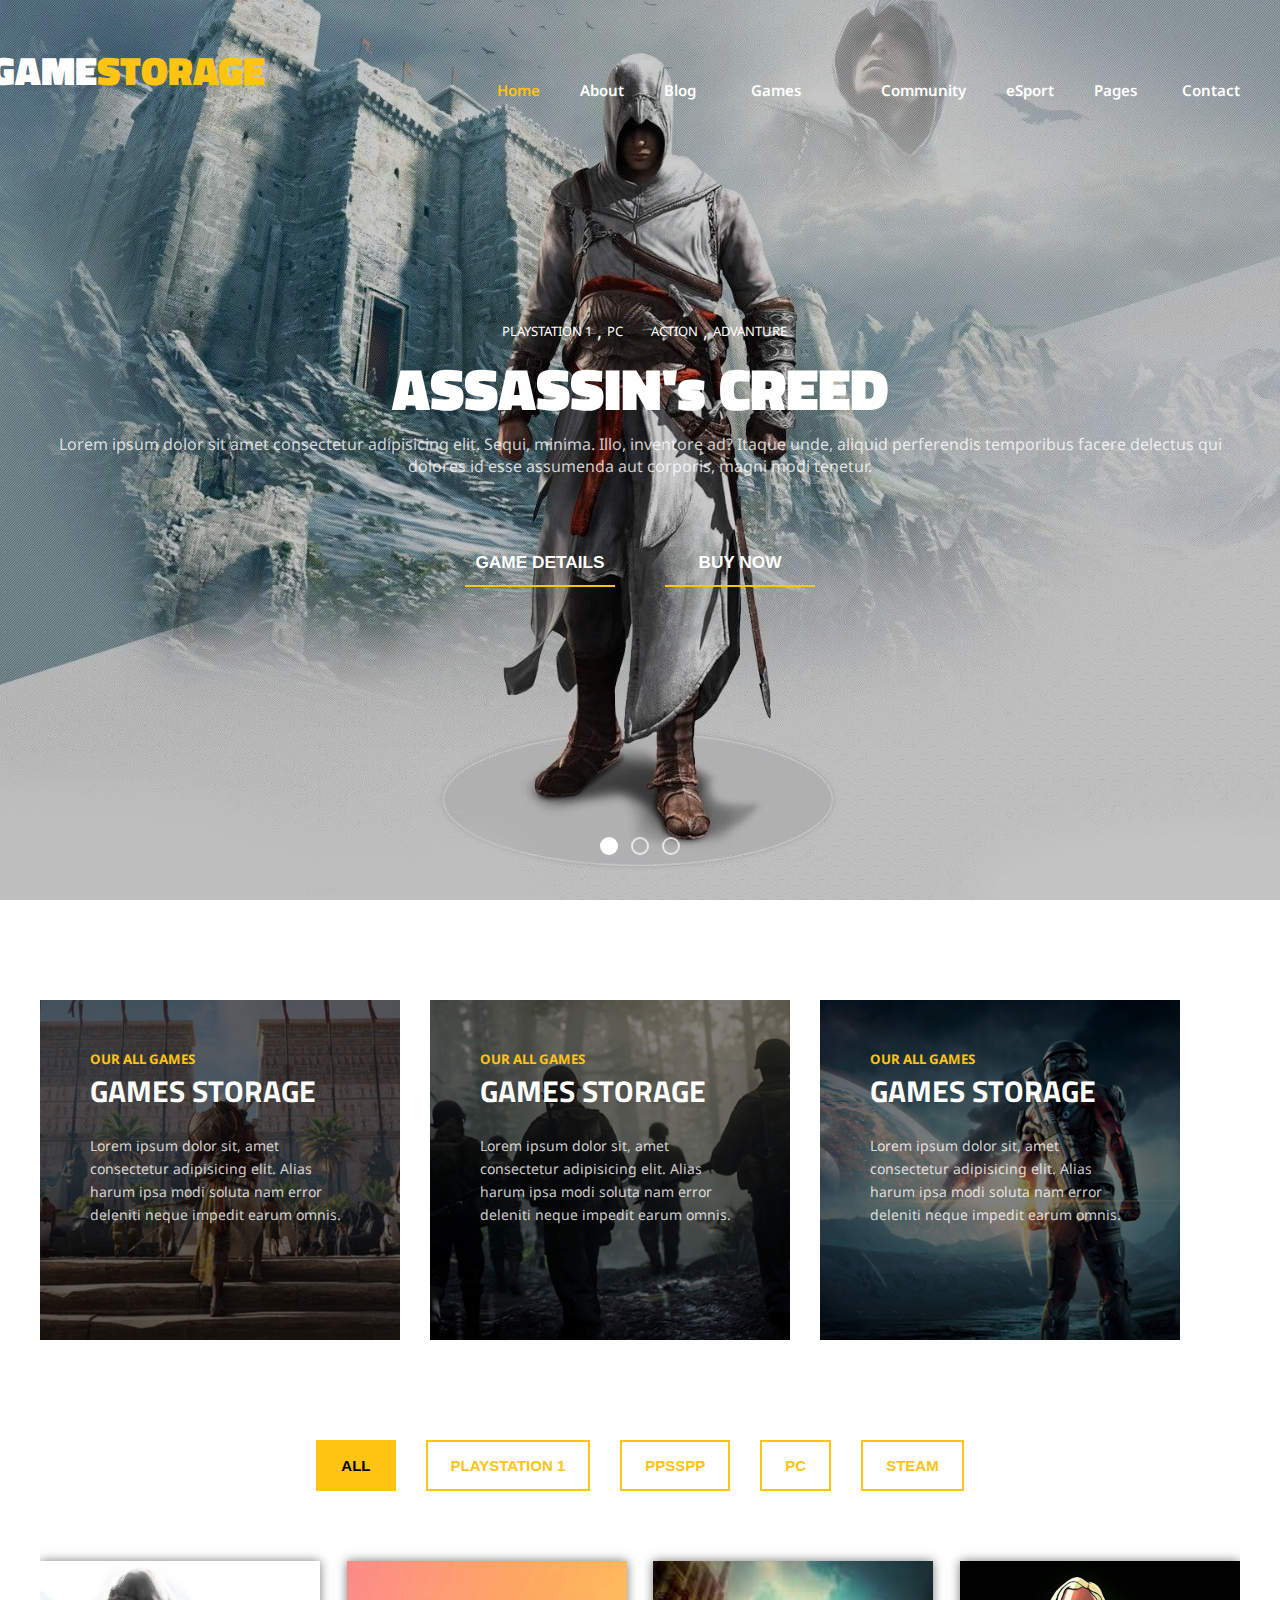
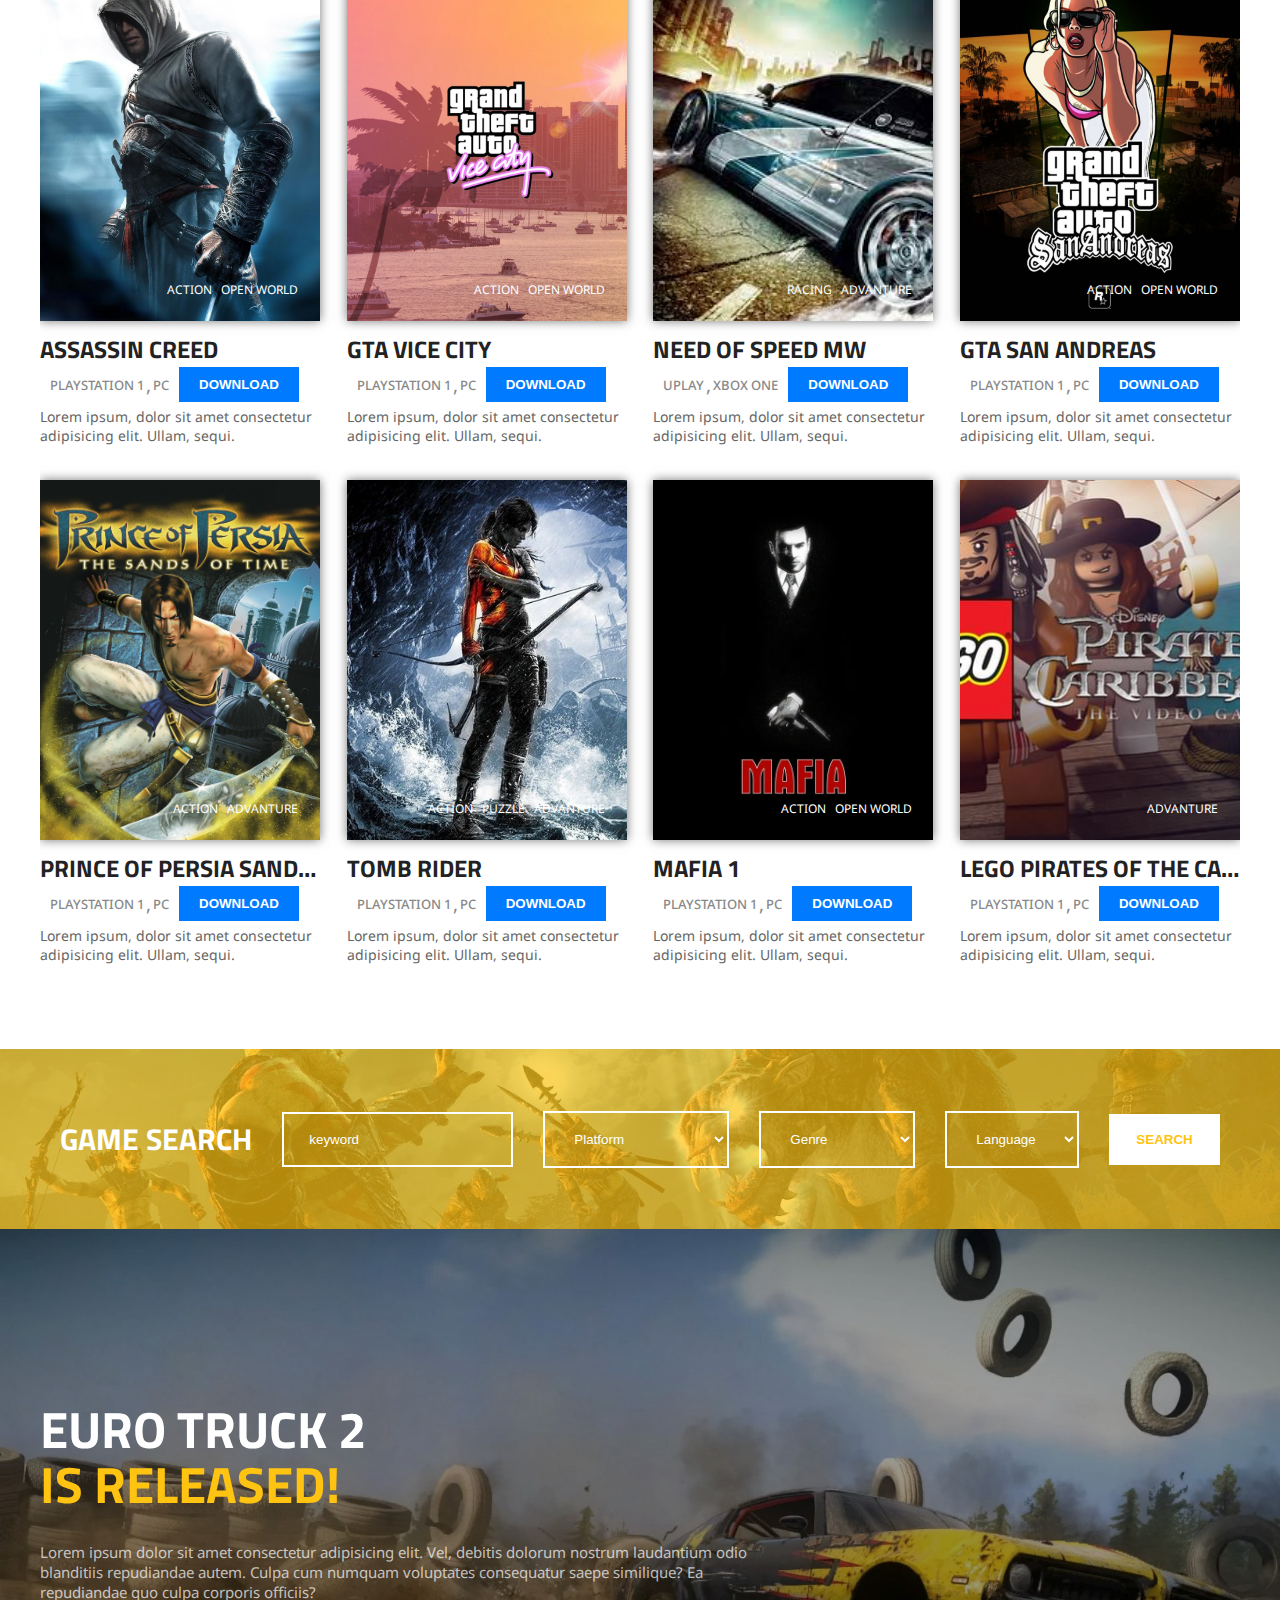
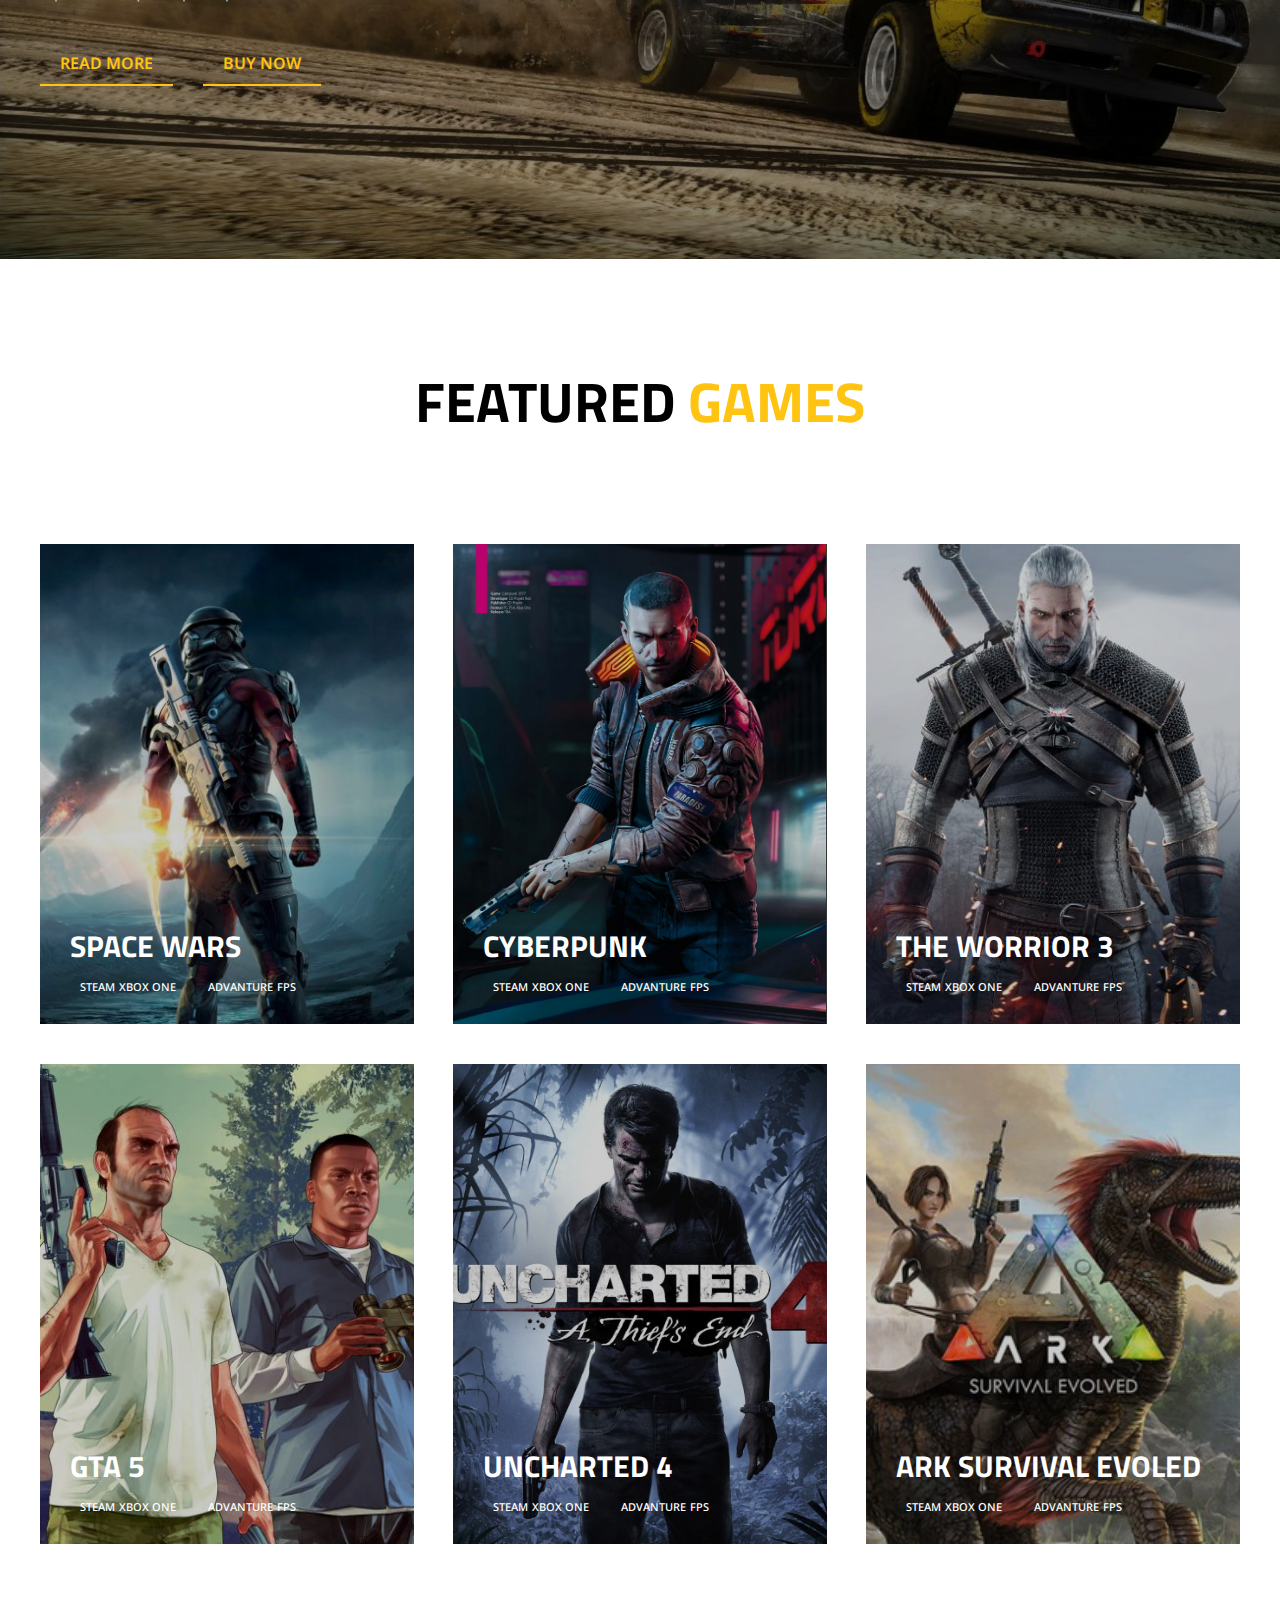
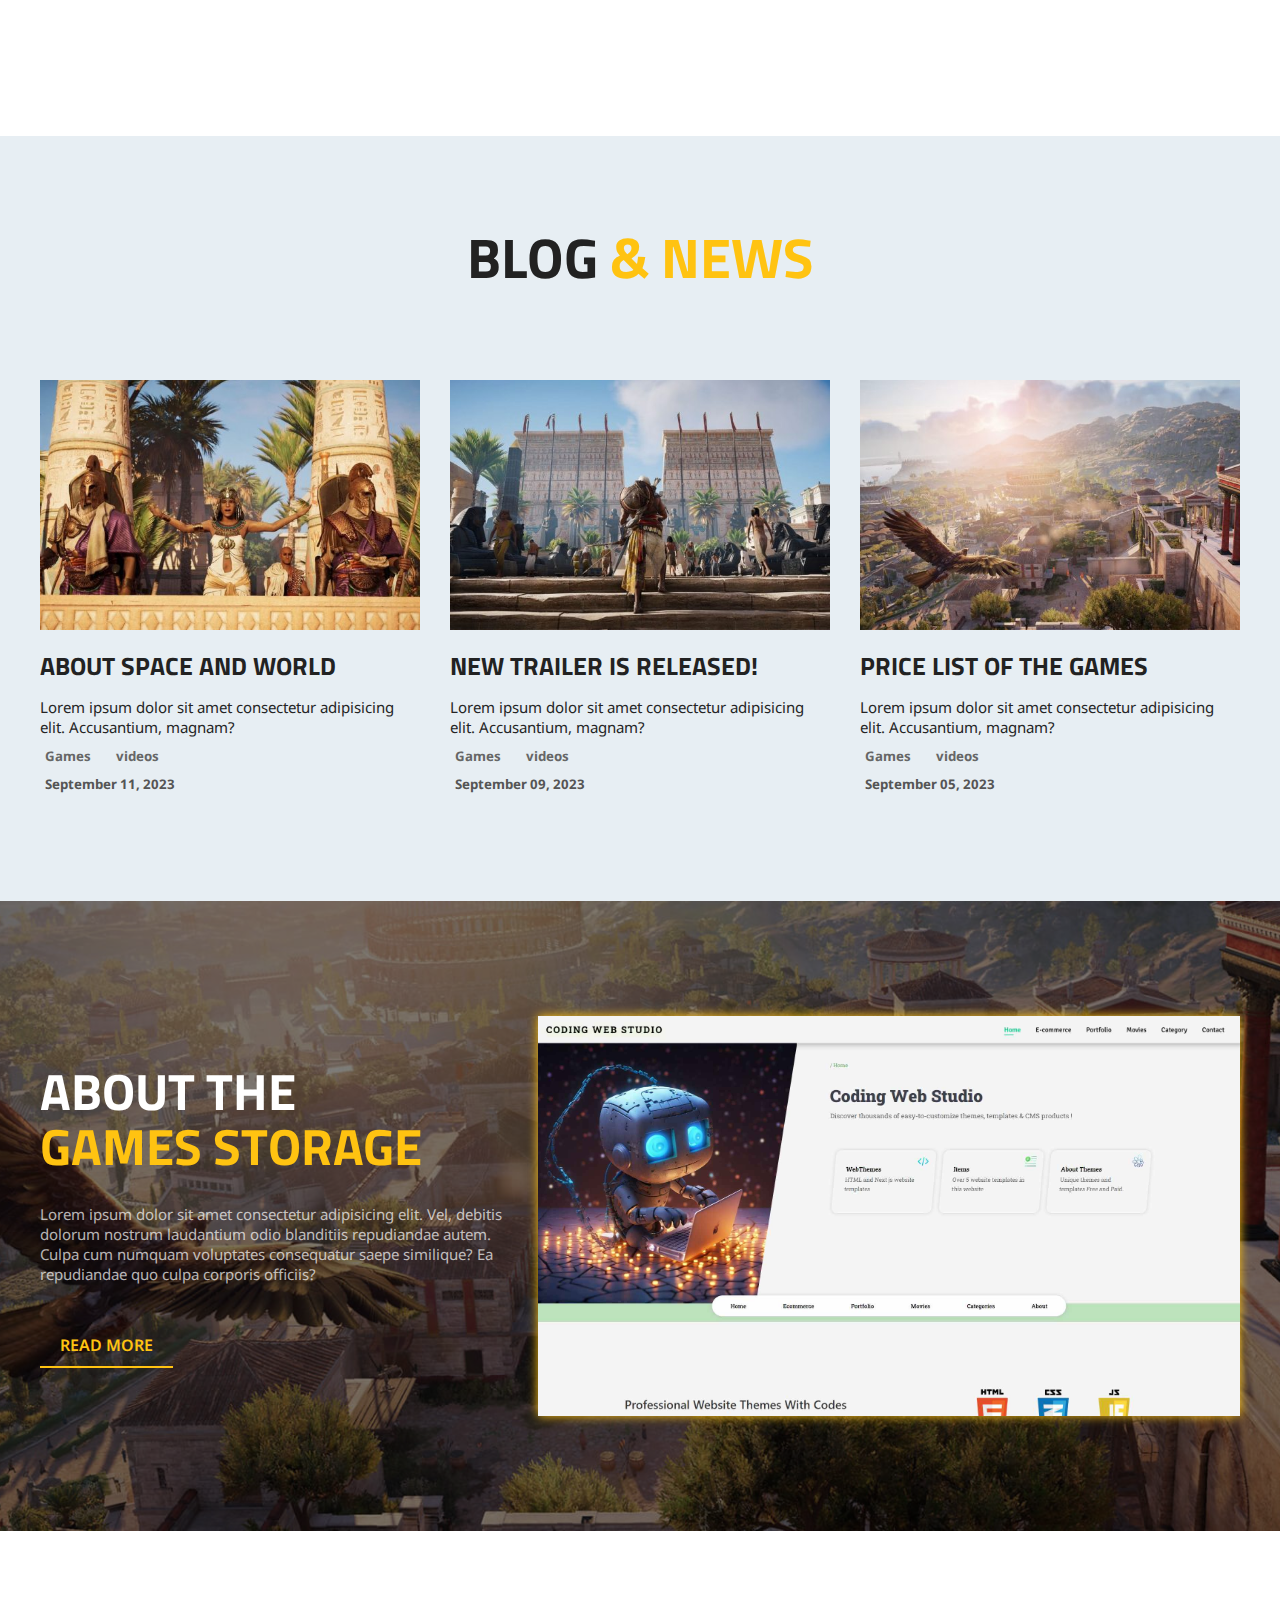
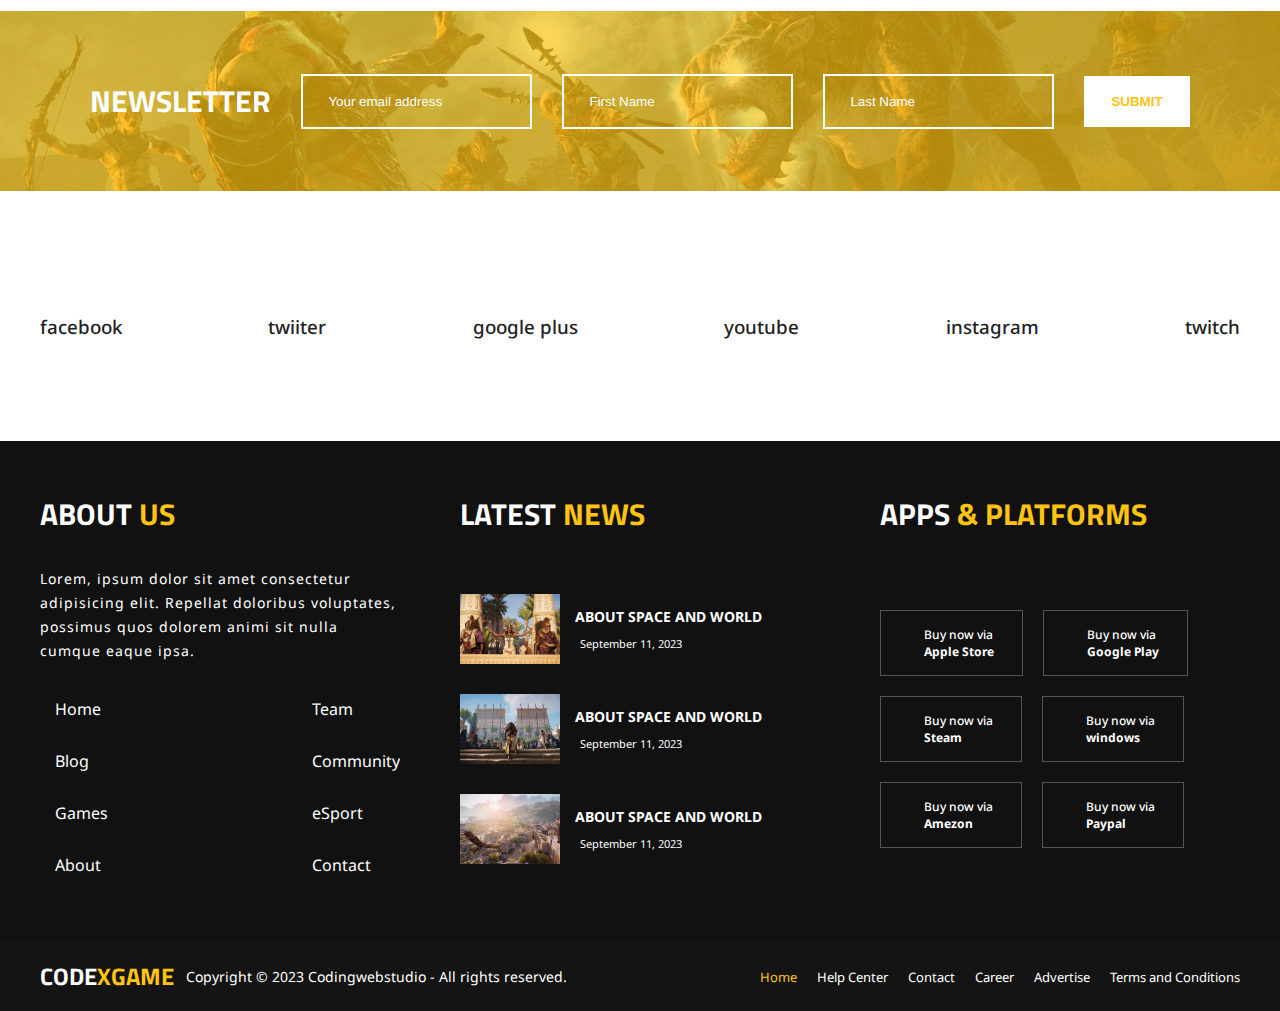
<file: index.html>
<!--php code-->
<?php
session_start();
$isLoggedIn = isset($_SESSION['username']);
$username = $isLoggedIn ? $_SESSION['username'] : null;
?>
<!--end-->

<!DOCTYPE html>
<html lang="en">

<head>
    <meta charset="UTF-8">
    <meta name="viewport" content="width=device-width, initial-scale=1.0">
    <title>GAME STORAGE</title>
    <link rel="stylesheet" href="style.css">
    <link rel="stylesheet" href="globle.css">
    <link rel="shortcut icon" href="img/fav-icon.jpg" type="image/x-icon">
    <link rel="stylesheet" href="https://cdnjs.cloudflare.com/ajax/libs/font-awesome/6.4.2/css/all.min.css"
        integrity="sha512-z3gLpd7yknf1YoNbCzqRKc4qyor8gaKU1qmn+CShxbuBusANI9QpRohGBreCFkKxLhei6S9CQXFEbbKuqLg0DA=="
        crossorigin="anonymous" referrerpolicy="no-referrer" />
</head>

<body>
    <header>
        <nav class="container">
            <div class="nav1 flex">
                <div class="icons flex">
                    <button class="search-icon" onclick="toggleSearchBox()">
                        <i class="fa-solid fa-magnifying-glass"></i>
                      </button>
                      <input type="text" class="search-box" placeholder="Search...">
                    <i class="fa-brands fa-facebook-f"></i>
                    <i class="fa-brands fa-twitter"></i>
                    <i class="fa-brands fa-google-plus-g"></i>
                    <i class="fa-brands fa-youtube"></i>
                    <i class="fa-brands fa-instagram"></i>
                    <i class="fa-brands fa-twitch"></i>
                </div>               
            </div>
            <div class="mainnav flex">
                <div class="logo">
                    <h1><a href="#">GAME<span>STORAGE</span></a></h1>
                </div>
                <div class="navlist">
                    <ul class="flex">
                        <li><a href="#" class="active">Home</a></li>
                        <li><a href="#">About</a></li>
                        <li><a href="#">Blog</a></li>
                        <ul class="menu">
                            <li class="dropdown">
                                <a href="#">Games <i class="fa-solid fa-angle-down"></i></a>
                                <ul class="dropdown-menu">
                                    <li><a href="#">Action</a></li>
                                    <li><a href="#">Adventure</a></li>
                                    <li><a href="#">Puzzle</a></li>
                                    <li><a href="#">Strategy</a></li>
                                </ul>
                            </li>
                        </ul>
                        <li><a href="#">Community</a></li>
                        <li><a href="#">eSport</a></li>
                        <li><a href="#">Pages<i class="fa-solid fa-angle-down"></i></a></li>
                        <li><a href="#">Contact</a></li>
                    </ul>
                </div>
            </div>
        </nav>
        <div class="headercont container flex">
            <div class="labels flex">
                <div class="flex">
                    <i class="fa-solid fa-tv"></i>
                    <h3 class="flex">
                        <a href="#">PLAYSTATION 1</a>
                        <span>,</span>
                        <a href="#">PC</a>
                    </h3>
                </div>
                <div class="flex">
                    <i class="fa-solid fa-tags"></i>
                    <h3 class="flex">
                        <a href="#">ACTION</a>
                        <span>,</span>
                        <a href="#">ADVANTURE</a>
                    </h3>
                </div>
            </div>
            <h1 id="header_title">Assassin's Creed </h1>
            <p>Lorem ipsum dolor sit amet consectetur adipisicing elit. Sequi, minima. Illo, inventore ad? Itaque unde,
                aliquid perferendis temporibus facere delectus qui dolores id esse assumenda aut corporis, magni modi
                tenetur.</p>
            <div class="headbtn flex">
                <a href="#" id="d_btn1"><button class="button type1"></button></a>
                <a href="#" id="d_btn1"><button class="button type2"></button></a>
            </div>
        </div>
        <div class="dots flex">
            <div class="dot"></div>
            <div class="dot"></div>
            <div class="dot"></div>
        </div>
    </header>

    <main>
        <div class="threebox container flex">
            <div class="cbox">
                <img src="img/box-1-bg.jpg" alt="title">
                <div class="cboxde">
                    <h5>OUR ALL GAMES</h5>
                    <h2>GAMES STORAGE</h2>
                    <p>Lorem ipsum dolor sit, amet consectetur adipisicing elit. Alias harum ipsa modi soluta nam error
                        deleniti neque impedit earum omnis.</p>
                    <!--<a href="#">All GAMES</a>-->
                </div>
            </div>
            <div class="cbox">
                <img src="img/box-2-bg.jpg" alt="title">
                <div class="cboxde">
                    <h5>OUR ALL GAMES</h5>
                    <h2>GAMES STORAGE</h2>
                    <p>Lorem ipsum dolor sit, amet consectetur adipisicing elit. Alias harum ipsa modi soluta nam error
                        deleniti neque impedit earum omnis.</p>
                    <!--<a href="#">All GAMES</a>-->
                </div>
            </div>
            <div class="cbox">
                <img src="img/box-3-bg.jpg" alt="title">
                <div class="cboxde">
                    <h5>OUR ALL GAMES</h5>
                    <h2>GAMES STORAGE</h2>
                    <p>Lorem ipsum dolor sit, amet consectetur adipisicing elit. Alias harum ipsa modi soluta nam error
                        deleniti neque impedit earum omnis.</p>
                    <!--<a href="#">All GAMES</a>-->
                </div>
            </div>
        </div>
        <div class="container filter flex">
            <button class="active">ALL</button>
            <button>PLAYSTATION 1</button>
            <button>PPSSPP</button>
            <button>PC</button>
            <button>STEAM</button>
        </div>
        <div class="gamecards container flex">
            <div class="card">
                <div class="cardimg">
                    <a href="#">
                        <img src="img/as_bg.jpg" alt="">
                    </a>
                    <div class="tegs">
                        <a href="#">ACTION</a>
                        <a href="#">OPEN WORLD</a>
                        <i class="fa-solid fa-tags"></i>
                    </div>
                </div>
                <div class="cardinfo">
                    <h2>Assassin Creed</h2>
                    <div class="playteg flex">
                        <i class="fa-solid fa-tv"></i>
                        <h3 class="flex">
                            <a href="#">PLAYSTATION 1</a>
                            <span>,</span>
                            <a href="#">PC</a>
                        </h3>
                        <a href="download.php?id=1&return_url=http://localhost/game_storage/">
                            <button class="dl">Download</button>
                        </a>
                        
                    </div>
                    <p>Lorem ipsum, dolor sit amet consectetur adipisicing elit. Ullam, sequi.</p>
                </div>
            </div>
            <div class="card">
                <div class="cardimg">
                    <a href="#">
                        <img src="img/gta-vc-1.png" alt="">
                    </a>
                    <div class="tegs">
                        <a href="#">ACTION</a>
                        <a href="#">OPEN WORLD</a>
                        <i class="fa-solid fa-tags"></i>
                    </div>
                </div>
                <div class="cardinfo">
                    <h2>GTA VICE CITY</h2>
                    <div class="playteg flex">
                        <i class="fa-solid fa-tv"></i>
                        <h3 class="flex">
                            <a href="#">PLAYSTATION 1</a>
                            <span>,</span>
                            <a href="#">PC</a>
                        </h3>
                        <a href="download.php?id=2&return_url=http://localhost/game_storage/">
                            <button class="dl">Download</button>
                        </a>
                        
                    </div>
                    <p>Lorem ipsum, dolor sit amet consectetur adipisicing elit. Ullam, sequi.</p>
                </div>
            </div>
            <div class="card">
                <div class="cardimg">
                    <a href="#">
                        <img src="img/mw_bg.jpeg" alt="">
                    </a>
                    <div class="tegs">
                        <a href="#">RACING</a>
                        <a href="#">ADVANTURE</a>
                        <i class="fa-solid fa-tags"></i>
                    </div>
                </div>
                <div class="cardinfo">
                    <h2>NEED OF SPEED MW</h2>
                    <div class="playteg flex">
                        <i class="fa-solid fa-tv"></i>
                        <h3 class="flex">
                            <a href="#">UPLAY</a>
                            <span>,</span>
                            <a href="#">XBOX ONE</a>
                        </h3>
                        <a href="download.php?id=3&return_url=http://localhost/game_storage/">
                            <button class="dl">Download</button>
                        </a>
                        
                    </div>
                    <p>Lorem ipsum, dolor sit amet consectetur adipisicing elit. Ullam, sequi.</p>
                </div>
            </div>
            <div class="card">
                <div class="cardimg">
                    <a href="#">
                        <img src="img/gta-sa-1.jpg" alt="">
                    </a>
                    <div class="tegs">
                        <a href="#">ACTION</a>
                        <a href="#">OPEN WORLD</a>
                        <i class="fa-solid fa-tags"></i>
                    </div>
                </div>
                <div class="cardinfo">
                    <h2>GTA SAN ANDREAS</h2>
                    <div class="playteg flex">
                        <i class="fa-solid fa-tv"></i>
                        <h3 class="flex">
                            <a href="#">PLAYSTATION 1</a>
                            <span>,</span>
                            <a href="#">PC</a>
                        </h3>
                        <a href="download.php?id=8&return_url=http://localhost/game_storage/">
                            <button class="dl">Download</button>
                        </a>
                        
                    </div>
                    <p>Lorem ipsum, dolor sit amet consectetur adipisicing elit. Ullam, sequi.</p>
                </div>
            </div>
            <div class="card">
                <div class="cardimg">
                    <a href="#">
                        <img src="img/pop st -1.jpg" alt="">
                    </a>
                    <div class="tegs">
                        <a href="#">ACTION</a>
                        <a href="#">ADVANTURE</a>
                        <i class="fa-solid fa-tags"></i>
                    </div>
                </div>
                <div class="cardinfo">
                    <h2>PRINCE OF PERSIA SAND OF TIME</h2>
                    <div class="playteg flex">
                        <i class="fa-solid fa-tv"></i>
                        <h3 class="flex">
                            <a href="#">PLAYSTATION 1</a>
                            <span>,</span>
                            <a href="#">PC</a>
                        </h3>
                        <a href="download.php?id=4&return_url=http://localhost/game_storage/">
                            <button class="dl">Download</button>
                        </a>
                        
                    </div>
                    <p>Lorem ipsum, dolor sit amet consectetur adipisicing elit. Ullam, sequi.</p>
                </div>
            </div>
            <div class="card">
                <div class="cardimg">
                    <a href="#">
                        <img src="img/tr_bg.jpg" alt="">
                    </a>
                    <div class="tegs">
                        <a href="#">ACTION</a>
                        <a href="#">PUZZLE</a>
                        <a href="#">ADVANTURE</a>
                        <i class="fa-solid fa-tags"></i>
                    </div>
                </div>
                <div class="cardinfo">
                    <h2>Tomb rider</h2>
                    <div class="playteg flex">
                        <i class="fa-solid fa-tv"></i>
                        <h3 class="flex">
                            <a href="#">PLAYSTATION 1</a>
                            <span>,</span>
                            <a href="#">PC</a>
                        </h3>
                        <a href="download.php?id=5&return_url=http://localhost/game_storage/">
                            <button class="dl">Download</button>
                        </a>
                        
                    </div>
                    <p>Lorem ipsum, dolor sit amet consectetur adipisicing elit. Ullam, sequi.</p>
                </div>
            </div>
            <div class="card">
                <div class="cardimg">
                    <a href="#">
                        <img src="img/mafia_bg.jpg" alt="">
                    </a>
                    <div class="tegs">
                        <a href="#">ACTION</a>
                        <a href="#">OPEN WORLD</a>
                        <i class="fa-solid fa-tags"></i>
                    </div>
                </div>
                <div class="cardinfo">
                    <h2>mafia 1</h2>
                    <div class="playteg flex">
                        <i class="fa-solid fa-tv"></i>
                        <h3 class="flex">
                            <a href="#">PLAYSTATION 1</a>
                            <span>,</span>
                            <a href="#">PC</a>
                        </h3>
                        <a href="download.php?id=6&return_url=http://localhost/game_storage/">
                            <button class="dl">Download</button>
                        </a>
                        
                    </div>
                    <p>Lorem ipsum, dolor sit amet consectetur adipisicing elit. Ullam, sequi.</p>
                </div>
            </div>
            <div class="card">
                <div class="cardimg">
                    <a href="#">
                        <img src="img/lego-pirates-of-the-caribbean.jpg" alt="">
                    </a>
                    <div class="tegs">
                        <a href="#">ADVANTURE</a>
                        <i class="fa-solid fa-tags"></i>
                    </div>
                </div>
                <div class="cardinfo">
                    <h2>lego pirates of the caribbean</h2>
                    <div class="playteg flex">
                        <i class="fa-solid fa-tv"></i>
                        <h3 class="flex">
                            <a href="#">PLAYSTATION 1</a>
                            <span>,</span>
                            <a href="#">PC</a>
                        </h3>
                        <a href="download.php?id=7&return_url=http://localhost/game_storage/">
                            <button class="dl">Download</button>
                        </a>
                        
                    </div>
                    <p>Lorem ipsum, dolor sit amet consectetur adipisicing elit. Ullam, sequi.</p>
                </div>
            </div>
        </div>
        <!--<div class="allgamebtn flex container">
            <a href="#">
                <button>ALL GAMES</button>
            </a>
        </div>-->
        <div class="gamesearch flex">
            <div class="container flex">
                <h2>GAME SEARCH</h2>
                <form action="submit" class="flex">
                    <input type="text" placeholder="keyword">
                    <select name="name" id="">
                        <option value="">Platform</option>
                        <option value="Mac OS X">Mac OS X</option>
                        <option value="Microsoft Windows">Microsoft Windows</option>
                        <option value="Origin">Origin</option>
                        <option value="Playstation 4">Playstation 4</option>
                        <option value="Steam">Steam</option>
                    </select>
                    <select name="name" id="">
                        <option value="">Genre</option>
                        <option value="ACTION">ACTION</option>
                        <option value="ADVANTURE">ADVANTURE</option>
                        <option value="RACING">RACING</option>
                        <option value="SPORTS">SPORTS</option>
                        <option value="SIMULATION">SIMULATION</option>
                    </select>
                    <select name="name" id="">
                        <option value="">Language</option>
                        <option value="English">English</option>
                        <option value="German">German</option>
                    </select>
                    <button type="submit">SEARCH</button>
                </form>
            </div>
        </div>
        <div class="newrelesed flex">
            <div class="container">
                <div class="newretitle">
                    <h2>Euro truck 2</h2>
                    <h2>Is released!</h2>
                </div>
                <p>Lorem ipsum dolor sit amet consectetur adipisicing elit. Vel, debitis dolorum nostrum laudantium odio
                    blanditiis repudiandae autem. Culpa cum numquam voluptates consequatur saepe similique? Ea
                    repudiandae quo culpa corporis officiis?</p>
                <div class="flex">
                    <a href="#">read more</a>
                    <a href="#">buy now</a>
                </div>
            </div>
        </div>
        <div class="featuredgames container flex">
            <h2>featured&nbsp;<span>games</span></h2>
            <div class="fgamescards flex">
                <div class="fcard">
                    <img src="img/spacewars.jpg" alt="">
                    <div class="fcarddetails">
                        <h2>space wars</h2>
                        <div class="tegs2 flex">
                            <div class="teg flex">
                                <i class="fa-solid fa-tv"></i>
                                <h3 class="flex">
                                    <a href="#">steam</a>
                                    <a href="#">xbox one</a>
                                </h3>
                            </div>
                            <div class="teg flex">
                                <i class="fa-solid fa-tags"></i>
                                <h3 class="flex">
                                    <a href="#">advanture</a>
                                    <a href="#">fps</a>
                                </h3>
                            </div>
                        </div>
                    </div>
                    <div class="fhovercont">
                        <h2>space wars</h2>
                    </div>
                </div>
                <div class="fcard">
                    <img src="img/cyberpunk.jpg" alt="">
                    <div class="fcarddetails">
                        <h2>cyberpunk</h2>
                        <div class="tegs2 flex">
                            <div class="teg flex">
                                <i class="fa-solid fa-tv"></i>
                                <h3 class="flex">
                                    <a href="#">steam</a>
                                    <a href="#">xbox one</a>
                                </h3>
                            </div>
                            <div class="teg flex">
                                <i class="fa-solid fa-tags"></i>
                                <h3 class="flex">
                                    <a href="#">advanture</a>
                                    <a href="#">fps</a>
                                </h3>
                            </div>
                        </div>
                    </div>
                    <div class="fhovercont">
                        <h2>cyberpunk</h2>
                    </div>
                </div>
                <div class="fcard">
                    <img src="img/the-witcher-1.jpg" alt="">
                    <div class="fcarddetails">
                        <h2>the worrior 3</h2>
                        <div class="tegs2 flex">
                            <div class="teg flex">
                                <i class="fa-solid fa-tv"></i>
                                <h3 class="flex">
                                    <a href="#">steam</a>
                                    <a href="#">xbox one</a>
                                </h3>
                            </div>
                            <div class="teg flex">
                                <i class="fa-solid fa-tags"></i>
                                <h3 class="flex">
                                    <a href="#">advanture</a>
                                    <a href="#">fps</a>
                                </h3>
                            </div>
                        </div>
                    </div>
                    <div class="fhovercont">
                        <h2>the worrior 3</h2>
                    </div>
                </div>
                <div class="fcard">
                    <img src="img/gta-5.jpg" alt="">
                    <div class="fcarddetails">
                        <h2>Gta 5</h2>
                        <div class="tegs2 flex">
                            <div class="teg flex">
                                <i class="fa-solid fa-tv"></i>
                                <h3 class="flex">
                                    <a href="#">steam</a>
                                    <a href="#">xbox one</a>
                                </h3>
                            </div>
                            <div class="teg flex">
                                <i class="fa-solid fa-tags"></i>
                                <h3 class="flex">
                                    <a href="#">advanture</a>
                                    <a href="#">fps</a>
                                </h3>
                            </div>
                        </div>
                    </div>
                    <div class="fhovercont">
                        <h2>Gta 5</h2>
                    </div>
                </div>
                <div class="fcard">
                    <img src="img/uncharted-4.jpg" alt="">
                    <div class="fcarddetails">
                        <h2>uncharted 4</h2>
                        <div class="tegs2 flex">
                            <div class="teg flex">
                                <i class="fa-solid fa-tv"></i>
                                <h3 class="flex">
                                    <a href="#">steam</a>
                                    <a href="#">xbox one</a>
                                </h3>
                            </div>
                            <div class="teg flex">
                                <i class="fa-solid fa-tags"></i>
                                <h3 class="flex">
                                    <a href="#">advanture</a>
                                    <a href="#">fps</a>
                                </h3>
                            </div>
                        </div>
                    </div>
                    <div class="fhovercont">
                        <h2>uncharted 4</h2>
                    </div>
                </div>
                <div class="fcard">
                    <img src="img/ase_bg.png" alt="">
                    <div class="fcarddetails">
                        <h2>ark survival evoled</h2>
                        <div class="tegs2 flex">
                            <div class="teg flex">
                                <i class="fa-solid fa-tv"></i>
                                <h3 class="flex">
                                    <a href="#">steam</a>
                                    <a href="#">xbox one</a>
                                </h3>
                            </div>
                            <div class="teg flex">
                                <i class="fa-solid fa-tags"></i>
                                <h3 class="flex">
                                    <a href="#">advanture</a>
                                    <a href="#">fps</a>
                                </h3>
                            </div>
                        </div>
                    </div>
                    <div class="fhovercont">
                        <h2>ark survival evoled</h2>
                    </div>
                </div>
            </div>
        </div>
        <div class="blogandnews flex">
            <div class="container">
                <h2>blog&nbsp;<span>& news</span></h2>
                <div class="threecards flex">
                    <div class="tcard">
                        <img src="img/blognews1.jpg" alt="">
                        <div class="tcarddetails">
                            <h3>about space and world</h3>
                            <p>Lorem ipsum dolor sit amet consectetur adipisicing elit. Accusantium, magnam?</p>
                            <div class="postby flex">
                                <div class="flex">
                                    <i class="fa-brands fa-centercode"></i>
                                    <h5>Games</h5>
                                </div>
                                <div class="flex">
                                    <i class="fa-solid fa-folder-open"></i>
                                    <h5>videos</h5>
                                </div>
                            </div>
                            <div class="posttime flex">
                                <i class="fa-regular fa-clock"></i>
                                <h5>September 11, 2023</h5>
                            </div>
                        </div>
                    </div>
                    <div class="tcard">
                        <img src="img/blognews2.jpg" alt="">
                        <div class="tcarddetails">
                            <h3>new trailer is released!</h3>
                            <p>Lorem ipsum dolor sit amet consectetur adipisicing elit. Accusantium, magnam?</p>
                            <div class="postby flex">
                                <div class="flex">
                                    <i class="fa-brands fa-centercode"></i>
                                    <h5>Games</h5>
                                </div>
                                <div class="flex">
                                    <i class="fa-solid fa-folder-open"></i>
                                    <h5>videos</h5>
                                </div>
                            </div>
                            <div class="posttime flex">
                                <i class="fa-regular fa-clock"></i>
                                <h5>September 09, 2023</h5>
                            </div>
                        </div>
                    </div>
                    <div class="tcard">
                        <img src="img/blognews3.jpg" alt="">
                        <div class="tcarddetails">
                            <h3>price list of the games</h3>
                            <p>Lorem ipsum dolor sit amet consectetur adipisicing elit. Accusantium, magnam?</p>
                            <div class="postby flex">
                                <div class="flex">
                                    <i class="fa-brands fa-centercode"></i>
                                    <h5>Games</h5>
                                </div>
                                <div class="flex">
                                    <i class="fa-solid fa-folder-open"></i>
                                    <h5>videos</h5>
                                </div>
                            </div>
                            <div class="posttime flex">
                                <i class="fa-regular fa-clock"></i>
                                <h5>September 05, 2023</h5>
                            </div>
                        </div>
                    </div>
                </div>
            </div>
        </div>
        <div class="newrelesed flex aboutus">
            <div class="container flex">
                <div class="aboutusdetails">
                    <div class="newretitle">
                        <h2>About the</h2>
                        <h2>Games STORAGE</h2>
                    </div>
                    <p>Lorem ipsum dolor sit amet consectetur adipisicing elit. Vel, debitis dolorum nostrum laudantium
                        odio blanditiis repudiandae autem. Culpa cum numquam voluptates consequatur saepe similique? Ea
                        repudiandae quo culpa corporis officiis?</p>
                    <div class="flex">
                        <a href="#">read more</a>
                    </div>
                </div>
                <div class="aboutusimg">
                    <img src="img/codingwebstudio.jpg" alt="">
                </div>
            </div>
        </div>
        <div class="gamesearch flex">
            <div class="container flex">
                <h2>newsletter</h2>
                <form action="submit" class="flex">
                    <input type="text" placeholder="Your email address">
                    <input type="text" placeholder="First Name">
                    <input type="text" placeholder="Last Name">
                    <button type="submit">SUBMIT</button>
                </form>
            </div>
        </div>
        <div class="socialicons flex container">
            <div class="social">
                <i class="fa-brands fa-facebook-f"></i>
                <h3>facebook</h3>
            </div>
            <div class="social">
                <i class="fa-brands fa-twitter"></i>
                <h3>twiiter</h3>
            </div>
            <div class="social">
                <i class="fa-brands fa-google-plus-g"></i>
                <h3>google plus</h3>
            </div>
            <div class="social">
                <i class="fa-brands fa-youtube"></i>
                <h3>youtube</h3>
            </div>
            <div class="social">
                <i class="fa-brands fa-instagram"></i>
                <h3>instagram</h3>
            </div>
            <div class="social">
                <i class="fa-brands fa-twitch"></i>
                <h3>twitch</h3>
            </div>
        </div>
    </main>


    <footer>
        <section class="footersec container flex">
            <div class="footerh2 flex">
                <h2>about&nbsp;<span>us</span></h2>
                <h2>latest&nbsp;<span>news</span></h2>
                <h2>apps&nbsp;<span>& platforms</span></h2>
            </div>
            <div class="flex footermenu">
                <div class="faboutus">
                    <p>Lorem, ipsum dolor sit amet consectetur adipisicing elit. Repellat doloribus voluptates, possimus quos dolorem animi sit nulla cumque eaque ipsa.</p>
                    <div class="flex">
                        <ul class="flex">
                            <li><a href="#"><i class="fa-solid fa-caret-right"></i>Home</a></li>
                            <li><a href="#"><i class="fa-solid fa-caret-right"></i>Blog</a></li>
                            <li><a href="#"><i class="fa-solid fa-caret-right"></i>Games</a></li>
                            <li><a href="#"><i class="fa-solid fa-caret-right"></i>About</a></li>
                        </ul>
                        <ul class="flex">
                            <li><a href="#"><i class="fa-solid fa-caret-right"></i>Team</a></li>
                            <li><a href="#"><i class="fa-solid fa-caret-right"></i>Community</a></li>
                            <li><a href="#"><i class="fa-solid fa-caret-right"></i>eSport</a></li>
                            <li><a href="#"><i class="fa-solid fa-caret-right"></i>Contact</a></li>
                        </ul>
                    </div>
                </div>
                <div class="latestnews">
                    <div class="fnews flex">
                        <div class="fnewscard flex">
                            <img src="img/blognews1.jpg" alt="">
                            <div class="fnewsdetails">
                                <h4>about space and world</h4>
                                <p><i class="fa-regular fa-clock"></i><span>September 11, 2023</span></p>
                            </div>
                        </div>
                        <div class="fnewscard flex">
                            <img src="img/blognews2.jpg" alt="">
                            <div class="fnewsdetails">
                                <h4>about space and world</h4>
                                <p><i class="fa-regular fa-clock"></i><span>September 11, 2023</span></p>
                            </div>
                        </div>
                        <div class="fnewscard flex">
                            <img src="img/blognews3.jpg" alt="">
                            <div class="fnewsdetails">
                                <h4>about space and world</h4>
                                <p><i class="fa-regular fa-clock"></i><span>September 11, 2023</span></p>
                            </div>
                        </div>
                    </div>
                </div>
                <div class="appsec">
                    <div class="platform flex">
                        <div class="apps flex">
                            <i class="fa-brands fa-apple"></i>
                            <div class="appde">
                                <h4>Buy now via</h4>
                                <h4>Apple Store</h4>
                            </div>
                        </div>
                        <div class="apps flex">
                            <i class="fa-brands fa-google-play"></i>
                            <div class="appde">
                                <h4>Buy now via</h4>
                                <h4>Google Play</h4>
                            </div>
                        </div>
                        <div class="apps flex">
                            <i class="fa-brands fa-steam"></i>
                            <div class="appde">
                                <h4>Buy now via</h4>
                                <h4>Steam</h4>
                            </div>
                        </div>
                        <div class="apps flex">
                            <i class="fa-brands fa-windows"></i>
                            <div class="appde">
                                <h4>Buy now via</h4>
                                <h4>windows</h4>
                            </div>
                        </div>
                        <div class="apps flex">
                            <i class="fa-brands fa-amazon"></i>
                            <div class="appde">
                                <h4>Buy now via</h4>
                                <h4>Amezon</h4>
                            </div>
                        </div>
                        <div class="apps flex">
                            <i class="fa-brands fa-paypal"></i>
                            <div class="appde">
                                <h4>Buy now via</h4>
                                <h4>Paypal</h4>
                            </div>
                        </div>
                    </div>
                </div>
            </div>
        </section>
        <section class="copyrightsec flex">
            <div class="copyright container flex">
                <div class="flex">
                    <h2>code<span>xgame</span></h2>
                    <p>Copyright &copy; 2023 Codingwebstudio - All rights reserved.</p>
                </div>
                <ul class="flex">
                    <li><a href="#" class="factive">Home</a></li>
                    <li><a href="#">Help Center</a></li>
                    <li><a href="#">Contact</a></li>
                    <li><a href="#">Career</a></li>
                    <li><a href="#">Advertise</a></li>
                    <li><a href="#">Terms and Conditions</a></li>
                </ul>
            </div>
        </section>
    </footer>


    <script src="script.js"></script>
</body>

</html>
</file>
<file: style.css>
@import url('https://fonts.googleapis.com/css2?family=Noto+Sans:wght@300;400;500;600;700&family=Titillium+Web:wght@900&display=swap');

* {
    margin: 0;
    padding: 0;
    box-sizing: border-box;
}

body {
    background-color: #FFFFFF;
    font-family: 'Noto Sans', sans-serif;
}

header {
    position: relative;
    width: 100%;
    height: 100vh;
    background: url('img/egypt-slider.jpg') no-repeat center center/cover;
}

header:before {
    content: '';
    display: block;
    position: absolute;
    left: 0;
    top: 0;
    width: 100%;
    height: 100%;
    z-index: 1;
    background: #000000;
    opacity: 0.2;
}

.search-icon {
    font-size: 24px;
    cursor: pointer;
    background: none;
    border: none;
    padding: 10px;
  }

  .search-box {
    display: none;
    margin-top: 10px;
    padding: 8px;
    font-size: 16px;
    border: 1px solid #ccc;
    border-radius: 5px;
  }

  .search-box.show {
    display: inline-block;
  }

ul.menu {
    list-style: none;
    padding: 0;
    margin: 0;
    display: flex;
}

ul.menu li {
    position: relative;
    margin-right: 20px;
}

ul.menu li a {
    text-decoration: none;
    color: #333;
    padding: 10px 15px;
    display: block;
}

ul.menu li.dropdown:hover .dropdown-menu {
    display: block;
}

ul.menu li a:hover {
    color: #007bff;
}

ul.dropdown-menu {
    display: none; 
    position: absolute;
    top: 100%;
    left: 0;
   /* box-shadow: 0 4px 8px rgba(0, 0, 0, 0.1);*/
    padding: 10px 0;
    list-style: none;
    margin: 0;
    min-width: 160px;
    z-index: 10;
}

ul.dropdown-menu li a {
    padding: 10px 20px;
    color: #333;
    text-decoration: none;
    display: block;
}

ul.dropdown-menu li a:hover {
    color: #007bff;
}


.nav1 {
    width: 100%;
    justify-content: end;
    padding: 30px;
    padding-bottom: 10px;
    gap: 30px;
}

.icons {
    gap: 18px;
    z-index: 2;
}

.icons i {
    color: #fff;
    cursor: pointer;
}

.icons i:hover {
    color: var(--main-color);
}

.lsbtn button {
    border: none;
    color: #fff;
    background-color: var(--main-color);
    padding: 8px 16px;
    font-size: 13px;
    font-weight: 600;
    z-index: 2;
    transition: 0.3s linear;
    cursor: pointer;
}

.lsbtn button:nth-child(1) {
    border-top-left-radius: 50px;
    border-bottom-left-radius: 50px;
    border-right: 1px solid #999;
}

.lsbtn button:nth-child(2) {
    border-top-right-radius: 50px;
    border-bottom-right-radius: 50px;
}

.lsbtn button:hover {
    background-color: #fff;
    color: black;
}

.mainnav {
    justify-content: space-between;
}

.logo {
    margin-left: -50px;
    margin-top: -30px;
    z-index: 2;
}

.logo h1 a {
    font-family: var(--font-family);
    font-size: 40px;
    font-weight: 800;
    color: #fff;
    transition: 0.3s linear;
}

.logo h1 a span {
    color: var(--main-color);
}

.logo h1 a:hover {
    color: var(--main-color);
}

.logo h1 a:hover span {
    color: #fff;
}

.navlist {
    z-index: 2;
    margin-top: 10px;
}

.navlist ul {
    gap: 40px;
}

.navlist ul li a {
    color: #fff;
    font-size: 15px;
    font-weight: 600;
    transition: 0.3s linear;
}

.navlist ul li .active {
    color: var(--main-color);
}

.navlist ul li a i {
    margin-left: 5px;
    font-size: 10px;
}

.navlist ul li a:hover {
    color: var(--main-color);
}

.headercont {
    padding-top: 13rem;
    justify-content: center;
    flex-direction: column;
    z-index: 2;
}

.labels {
    gap: 20px;
    z-index: 2;
}

.labels i {
    color: #ffc311ff;
    font-size: 16px;
    margin-right: 8px;
}

.labels h3 {
    gap: 5px;
}

.labels h3 a {
    font-size: 13px;
    font-weight: 400;
    color: #fff;
}

.labels h3 span {
    color: #fff;
    font-weight: 400;
}

.labels h3 a:hover {
    color: var(--main-color);
}


.headercont h1 {
    font-family: var(--font-family);
    z-index: 2;
    font-size: 4.6vw;
    font-weight: 900;
    color: #fff;
}

.headercont p {
    z-index: 2;
    text-align: center;
    color: #ffffffc7;
}

.headbtn {
    z-index: 2;
    margin: 60px 0;
    gap: 50px;
}

.button {
    height: 50px;
    width: 150px;
    border: none;
    cursor: pointer;
    position: relative;
    background-color: transparent;
    border-bottom: 2px solid var(--main-color);
    overflow: hidden;
    transition: all 0.5s ease-in-out;
}

.button:hover {
    box-shadow: 0.5px 0.5px 150px #252525;
}

.type1::after,
.type2::after {
    content: 'CLICK';
    height: 50px;
    width: 150px;
    background-color: var(--main-color);
    color: #fff;
    position: absolute;
    top: 0;
    left: 0;
    transform: translateY(50px);
    font-size: 1.2rem;
    font-weight: 600;
    display: flex;
    align-items: center;
    justify-content: center;
    transition: all 0.5s ease-in-out;
}

.type1::before,
.type2::before {
    content: 'GAME DETAILS';
    height: 50px;
    width: 150px;
    color: #fff;
    position: absolute;
    top: 0;
    left: 0;
    transform: translateY(0px) scale(1.2);
    font-size: 0.9rem;
    font-weight: 600;
    display: flex;
    align-items: center;
    justify-content: center;
    transition: all .5s ease-in-out;
}

.type2::before {
    content: 'BUY NOW';
}

.type1:hover::after,
.type2:hover::after {
    transform: translateY(0) scale(1.2);
}

.type1:hover::before,
.type2:hover::before {
    transform: translateY(-50px) scale(0) rotate(120deg);
}

.dl {
    color: white;
    background-color: #007bff;
    border: none;
    padding: 10px 20px;
    text-transform: uppercase;
    font-weight: bold;
    cursor: pointer;
}
.dl:hover {
    background-color: #0056b3;
}


.dots {
    z-index: 2;
    position: absolute;
    bottom: 5%;
    left: 50%;
    transform: translateX(-50%);
    gap: 13px;
}

.dot {
    width: 18px;
    height: 18px;
    border-radius: 50%;
    border: 2px solid rgba(255, 255, 255, 0.7);
    transition: 0.2s linear;
    cursor: pointer;
}

.dot:hover {
    background-color: #fff;
}

/* main start */

.threebox {
    width: 100%;
    gap: 30px;
}

.cbox {
    position: relative;
    width: 33%;
    height: 340px;
    margin-top: 100px;
}

.cbox img {
    width: 100%;
    height: 100%;
    object-fit: cover;
}

.cbox::before {
    content: '';
    display: block;
    position: absolute;
    left: 0;
    top: 0;
    width: 100%;
    height: 100%;
    z-index: 1;
    background: #000000;
    opacity: 0.5;
}

.cboxde {
    position: absolute;
    top: 0;
    left: 0;
    z-index: 2;
    color: #fff;
    padding: 50px;
}

.cboxde h5 {
    color: var(--main-color);
}

.cboxde h2 {
    font-family: var(--font-family);
    font-size: 30px;
}

.cboxde p {
    font-size: 14px;
    margin: 20px 0;
    margin-bottom: 33px;
    line-height: 23px;
    color: #ffffffca;
}

.cboxde a {
    padding: 10px 20px;
    font-weight: 600;
    color: var(--main-color);
    cursor: pointer;
    position: relative;
    background-color: transparent;
    border-bottom: 2px solid var(--main-color);
    overflow: hidden;
    transition: all .5s ease-in-out;
    z-index: 9;
}

.cboxde a::before {
    content: '';
    position: absolute;
    width: 100%;
    height: 0%;
    bottom: 0;
    left: 0;
    display: block;
    background-color: var(--main-color);
    z-index: -1;
    transition: .3s;
}

.cboxde a:hover::before {
    height: 100%;
}

.cboxde a:hover {
    color: black;
    font-weight: 600;
}

.filter {
    justify-content: center;
    gap: 30px;
}

.filter button {
    margin-top: 100px;
    margin-bottom: 40px;
    font-size: 15px;
    font-weight: 600;
    padding: 15px 23px;
    border: 2px solid var(--main-color);
    background: transparent;
    color: var(--main-color);
    cursor: pointer;
    transition: .2s linear;
}

.filter button:hover {
    background-color: var(--main-color);
    color: black;
}

.filter .active {
    background-color: var(--main-color);
    color: black;
}


.gamecards {
    flex-wrap: wrap;
    justify-content: space-between;
    overflow: hidden;
}

.card {
    margin-top: 30px;
    min-width: 280px;
    max-width: 280px;
    height: auto;
    transition: .3s linear;
}

.cardimg {
    position: relative;
    width: 100%;
    height: 360px;
    box-shadow: 0 0 10px #777;
}

.cardimg img {
    width: 100%;
    height: 100%;
    object-fit: cover;
}

.tegs {
    position: absolute;
    bottom: 6%;
    right: 6%;
}

.tegs a {
    text-transform: uppercase;
    color: #fff;
    font-size: 12px;
    margin-right: 5px;
}

.tegs i {
    color: var(--main-color);
}

.cardinfo h2 {
    width: 100%;
    font-family: var(--font-family);
    text-transform: uppercase;
    color: #222;
    margin-top: 10px;
    cursor: pointer;
    text-overflow: ellipsis;
    overflow: hidden;
    text-wrap: nowrap;
    transition: .3s linear;
}

.card:hover h2 {
    color: var(--main-color);
}

.playteg {
    gap: 10px;
}

.playteg i {
    color: var(--main-color);
    font-size: 14px;
}

.playteg h3 {
    gap: 2px;
}

.playteg h3 a {
    text-transform: uppercase;
    font-size: 13px;
    color: #888;
    font-weight: 500;
    transition: .2s linear;
}

.playteg h3 span {
    color: #888;
    font-weight: 400;
}

.cardinfo p {
    font-size: 14px;
    color: #666;
    margin: 5px 0;
}

.allgamebtn {
    justify-content: center;
}

.allgamebtn a button {
    margin: 50px auto;
    font-size: 16px;
    font-weight: 600;
    padding: 15px 20px;
    background-color: transparent;
    border: 2px solid var(--main-color);
    cursor: pointer;
    color: var(--main-color);
    transition: .3s linear;
}

.allgamebtn a button:hover {
    background-color: var(--main-color);
    color: #fff;
}

.gamesearch {
    margin-top: 80px;
    position: relative;
    width: 100%;
    height: 180px;
    background: url('img/gamesearchbg.jpg') no-repeat center center/cover;
}

.gamesearch::before {
    content: '';
    display: block;
    position: absolute;
    width: 100%;
    height: 100%;
    left: 0;
    top: 0;
    background-color: var(--main-color);
    opacity: 0.7;
}

.gamesearch div {
    gap: 30px;
}

.gamesearch h2 {
    text-transform: uppercase;
    font-family: var(--font-family);
    color: #fff;
    font-size: 30px;
    z-index: 2;
}

.gamesearch form {
    z-index: 2;
    gap: 30px;
}

.gamesearch form input,
.gamesearch form select,
.gamesearch form button {
    position: relative;
    padding: 18px 25px;
    border: 2px solid #fff;
    background-color: transparent;
    outline: none;
    color: #fff;
    cursor: pointer;
}

.gamesearch form input::-webkit-input-placeholder {
    color: #fff;
}

.gamesearch form button {
    padding: 16px 25px;
    background-color: #fff;
    color: var(--main-color);
    font-weight: 600;
    transition: .2s linear;
}

.gamesearch form button:hover {
    background-color: #666;
    border-color: #666;
}

.gamesearch form select option {
    background-color: #fff;
    color: #333;
}

.newrelesed {
    position: relative;
    width: 100%;
    height: 70vh;
    background: url('img/harizonrace.jpg') no-repeat center center/cover;
    z-index: 1;
    justify-content: left;
    align-items: left;
    flex-direction: column;
}

.newrelesed::before {
    content: '';
    position: absolute;
    top: 0;
    left: 0;
    width: 100%;
    height: 100%;
    background-color: #000000;
    opacity: .4;
    z-index: -1;
}

.newretitle {
    margin-bottom: 30px;
}

.newretitle h2 {
    text-transform: uppercase;
    font-family: var(--font-family);
    z-index: 9;
    color: #fff;
    font-size: 3.2rem;
    line-height: 55px;
}

.newretitle h2:last-child {
    color: var(--main-color);
}

.newrelesed p {
    padding-right: 30rem;
    margin-bottom: 40px;
    color: #ffffffb3;
    font-size: 15px;
}

.newrelesed div {
    gap: 30px;
}

.newrelesed div a {
    text-transform: uppercase;
    padding: 10px 20px;
    font-weight: 600;
    color: var(--main-color);
    cursor: pointer;
    position: relative;
    background-color: transparent;
    border-bottom: 2px solid var(--main-color);
    overflow: hidden;
    transition: all .5s ease-in-out;
    z-index: 9;
}

.newrelesed div a::before {
    content: '';
    position: absolute;
    width: 100%;
    height: 0%;
    bottom: 0;
    left: 0;
    display: block;
    background-color: var(--main-color);
    z-index: -1;
    transition: .3s;
}

.newrelesed div a:hover::before {
    height: 100%;
}

.newrelesed div a:hover {
    color: black;
}

.featuredgames {
    width: 100%;
    flex-direction: column;
}

.featuredgames h2 {
    margin-top: 100px;
    font-family: var(--font-family);
    font-size: 3.5rem;
    color: black;
    text-transform: uppercase;
}

.featuredgames h2 span {
    color: var(--main-color);
}

.fgamescards {
    width: 100%;
    justify-content: space-between;
    flex-wrap: wrap;
    margin-top: 60px;
}

.fcard {
    position: relative;
    min-width: 31.2%;
    max-width: 31.2%;
    height: 480px;
    margin-top: 40px;
    overflow: hidden;
    cursor: pointer;
}

.fcard img {
    width: 100%;
    height: 100%;
    object-fit: cover;
    background-position: center;
    background-repeat: no-repeat;
    position: relative;
}

.fcard::before {
    content: '';
    position: absolute;
    width: 100%;
    height: 100%;
    bottom: 0;
    left: 0;
    display: block;
    background-color: #000000;
    z-index: 1;
    transition: .3s;
    opacity: 0.2;
}

.fcarddetails {
    position: absolute;
    bottom: 0;
    left: 0;
    padding: 30px;
    z-index: 2;
    transition: .5s linear;
}

.fcarddetails h2 {
    text-transform: uppercase;
    font-family: var(--font-family);
    font-size: 30px;
    color: #fff;
}

.fcarddetails i {
    color: var(--main-color);
    font-size: 14px;
}

.fcarddetails h3 {
    gap: 2px;
}

.fcarddetails h3 a {
    text-transform: uppercase;
    font-size: 11px;
    color: #fff;
    font-weight: 500;
    transition: .2 linear;
    margin-right: 2px;
}

.tegs2 {
    gap: 20px;
    margin-top: 10px;
}

.teg {
    gap: 10px;
}

.fcarddetails h3 a:hover {
    color: var(--main-color);
}

.fcard::after {
    content: '';
    position: absolute;
    width: 100%;
    height: 0;
    top: 0;
    left: 0;
    display: block;
    background-color: var(--main-color);
    z-index: 1;
    transition: .7s;
    opacity: .5;
}

.fcard:hover::after {
    height: 100%;
}

.fcard:hover .fcarddetails {
    bottom: -150px;
}

.fhovercont {
    position: absolute;
    top: 50%;
    left: -250px;
    transform: translate(-50%, -50%);
    z-index: 9;
    transition: .6s linear;
}

.fhovercont h2 {
    padding: 30px;
    color: #fff;
    font-size: 30px;
    text-overflow: ellipsis;
    text-wrap: nowrap;
}

.fcard:hover .fhovercont {
    left: 50%;
}


.blogandnews {
    margin-top: 12rem;
    width: 100%;
    height: 85vh;
    background-color: #e7eef3;
    justify-content: center;
}

.blogandnews h2 {
    font-family: var(--font-family);
    font-size: 3.5rem;
    color: #222;
    text-transform: uppercase;
    text-align: center;
    margin-bottom: 80px;
}

.blogandnews h2 span {
    color: var(--main-color);
}

.threecards {
    gap: 30px;
    overflow: hidden;
    margin-bottom: 30px;
}

.tcard {
    width: 400px;
}

.tcard img {
    width: 100%;
    height: 250px;
    object-fit: cover;
}

.tcarddetails h3 {
    text-transform: uppercase;
    font-family: var(--font-family);
    font-size: 25px;
    color: #222;
    margin: 12px 0;
}

.tcarddetails p {
    color: #252525;
    font-size: 15px;
}

.postby {
    gap: 20px;
    margin: 10px 0;
}

.postby div {
    gap: 5px;
}

.postby i {
    color: #a19494;
}

.postby h5 {
    color: #666;
}

.posttime {
    gap: 5px;
}

.posttime i {
    color: var(--main-color);
}

.posttime h5 {
    color: #555;
}

.aboutus {
    position: relative;
    width: 100%;
    height: 70vh;
    background: url('img/backgroundgameimg.jpg') no-repeat center center/cover;
    z-index: 1;
}

.aboutus::before {
    content: '';
    position: absolute;
    width: 100%;
    height: 100%;
    top: 0;
    left: 0;
    background-color: #000000;
    opacity: 0.5;
}

.aboutusdetails {
    width: 40%;
}

.aboutusdetails p {
    padding: 0;
}

.aboutusimg {
    width: 60%;
    height: 400px;
}

.aboutusimg img {
    width: 100%;
    height: 100%;
    object-fit: cover;
    box-shadow: 0 0 10px var(--main-color);
}

.gameshop {
    justify-content: center;
    flex-direction: column;
}

.gameshop h2 {
    font-family: var(--font-family);
    margin-top: 10rem;
    text-transform: uppercase;
    font-size: 3.5rem;
    color: #222;
    margin-bottom: 70px;
}

.gameshop h2 span {
    color: var(--main-color);
}

.shopcards {
    width: 100%;
    justify-content: space-between;
}

.scard {
    min-width: 370px;
    max-width: 370px;
    overflow: hidden;
}

.scard img {
    width: 100%;
    height: 320px;
    object-fit: cover;
    box-shadow: 0 0 30px #0000001d;
}

.scard h3 {
    text-transform: uppercase;
    font-family: var(--font-family);
    font-size: 25px;
    color: #222;
    margin-top: 20px;
}

.scard h3:last-child {
    color: var(--main-color);
    margin: 0;
}

.socialicons {
    width: 100%;
    height: 250px;
    justify-content: space-between;
}

.social {
    text-align: center;
    cursor: pointer;
}

.social i {
    font-size: 2.5rem;
    color: var(--main-color);
}

.social h3 {
    color: #222;
    font-weight: 500;
    margin-top: 20px;
    transition: .3s linear;
}

.social:hover h3 {
    color: var(--main-color);
}


/* footer start */

footer {
    background-color: #111111;
    height: auto;
}

.footersec {
    width: 100%;
    height: 100%;
    padding: 50px 0;
    justify-content: center;
    color: #fff;
    flex-direction: column;
}

.footerh2 {
    width: 100%;
    align-items: flex-start;
    justify-content: space-between;
    margin-bottom: 30px;
}

.footerh2 h2 {
    font-family: var(--font-family);
    font-size: 30px;
    width: 30%;
    text-transform: uppercase;
}

.footerh2 h2 span {
    color: var(--main-color);
}


.footermenu {
    width: 100%;
    justify-content: space-between;
    align-items: flex-start;
}

.faboutus,
.latestnews,
.appsec {
    width: 30%;
    overflow: hidden;
}

.faboutus div {
    justify-content: space-between;
}

.faboutus p {
    font-size: 14px;
    letter-spacing: 1px;
    line-height: 24px;
}

.faboutus ul {
    flex-direction: column;
    margin-top: 20px;
    align-items: flex-start;
}

.faboutus ul li a {
    color: #fff;
    text-align: left;
    transition: 0.3s linear;
}

.faboutus ul li a i {
    color: var(--main-color);
    text-align: left;
    margin-right: 15px;
}

.faboutus ul li {
    padding: 15px 0;
}

.faboutus ul li a:hover {
    color: var(--main-color);
}

.latestnews,
.appsec {
    display: flex;
}

.fnews {
    flex-direction: column;
    align-items: flex-start;
    gap: 30px;
}

.fnewscard {
    align-items: flex-start;
    gap: 15px;
}

.fnewscard img {
    width: 100px;
    height: 70px;
    object-fit: cover;
}

.fnewsdetails h4 {
    text-transform: uppercase;
    font-size: 14px;
    margin-bottom: 10px;
}

.fnewsdetails p {
    font-size: 11px;
}

.fnewsdetails p i {
    color: var(--main-color);
    margin-right: 5px;
}

.platform {
    gap: 20px;
    flex-wrap: wrap;
}

.apps {
    border: 1px solid #555;
    padding: 15px 28px;
    gap: 15px;
    transition: .2s linear;
    cursor: pointer;
}

.apps i {
    font-size: 25px;
}

.apps h4 {
    font-size: 12px;
    font-weight: 700;
}

.apps h4:first-child {
    font-weight: 500;
}

.apps:hover {
    background-color: var(--main-color);
}

.copyrightsec {
    background-color: #151414;
    width: 100%;
    height: 70px;
    justify-content: space-between;
}

.copyright {
    width: 100%;
    color: #fff;
    justify-content: space-between;
}

.copyright h2 {
    font-family: var(--font-family);
    text-transform: uppercase;
}

.copyright h2 span {
    color: var(--main-color);
}

.copyright div {
    gap: 12px;
}

.copyright div p {
    font-size: 14px;
}

.copyright ul {
    gap: 20px;
}

.copyright ul li a {
    color: #fff;
    font-size: 13px;
    transition: .2s linear;
}

.copyright ul li a:hover {
    color: var(--main-color);
}

.copyright ul li .factive {
    color: var(--main-color);
}

@media (max-width: 768px) {
    .navlist ul {
        flex-direction: column;
        align-items: center;
    }

    .headercont {
        padding: 5rem 2rem;
    }

    .gamecards {
        flex-direction: column;
        align-items: center;
    }

    .card {
        width: 90%;
    }

    .threebox {
        flex-direction: column;
        gap: 20px;
    }

    .cbox {
        width: 90%;
    }
}

/* Tablet (768px to 1024px) */
@media (min-width: 768px) and (max-width: 1024px) {
    .navlist ul {
        gap: 20px;
    }

    .headercont {
        padding: 8rem 4rem;
    }

    .gamecards {
        flex-wrap: wrap;
        justify-content: space-evenly;
    }

    .card {
        width: 45%;
    }

    .threebox {
        flex-direction: row;
        gap: 30px;
    }

    .cbox {
        width: 30%;
    }
}

/* Laptops (1024px to 1440px) */
@media (min-width: 1024px) and (max-width: 1440px) {
    .gamecards {
        justify-content: space-between;
    }

    .card {
        width: 30%;
    }

    .cbox {
        width: 30%;
    }
}

/* Desktop (1440px and above) */
@media (min-width: 1440px) {
    .gamecards {
        justify-content: space-between;
    }

    .card {
        width: 25%;
    }

    .cbox {
        width: 25%;
    }
}
</file>
<file: globle.css>
:root{
    --font-family: 'Titillium Web', sans-serif;
    --main-color: #ffc311;
}

.container{
    max-width: 1200px;
    margin: auto;
}

.flex{
    display: flex;
    align-items: center;
}

a{
    text-decoration: none;
}

li{
    list-style: none;
}
</file>
